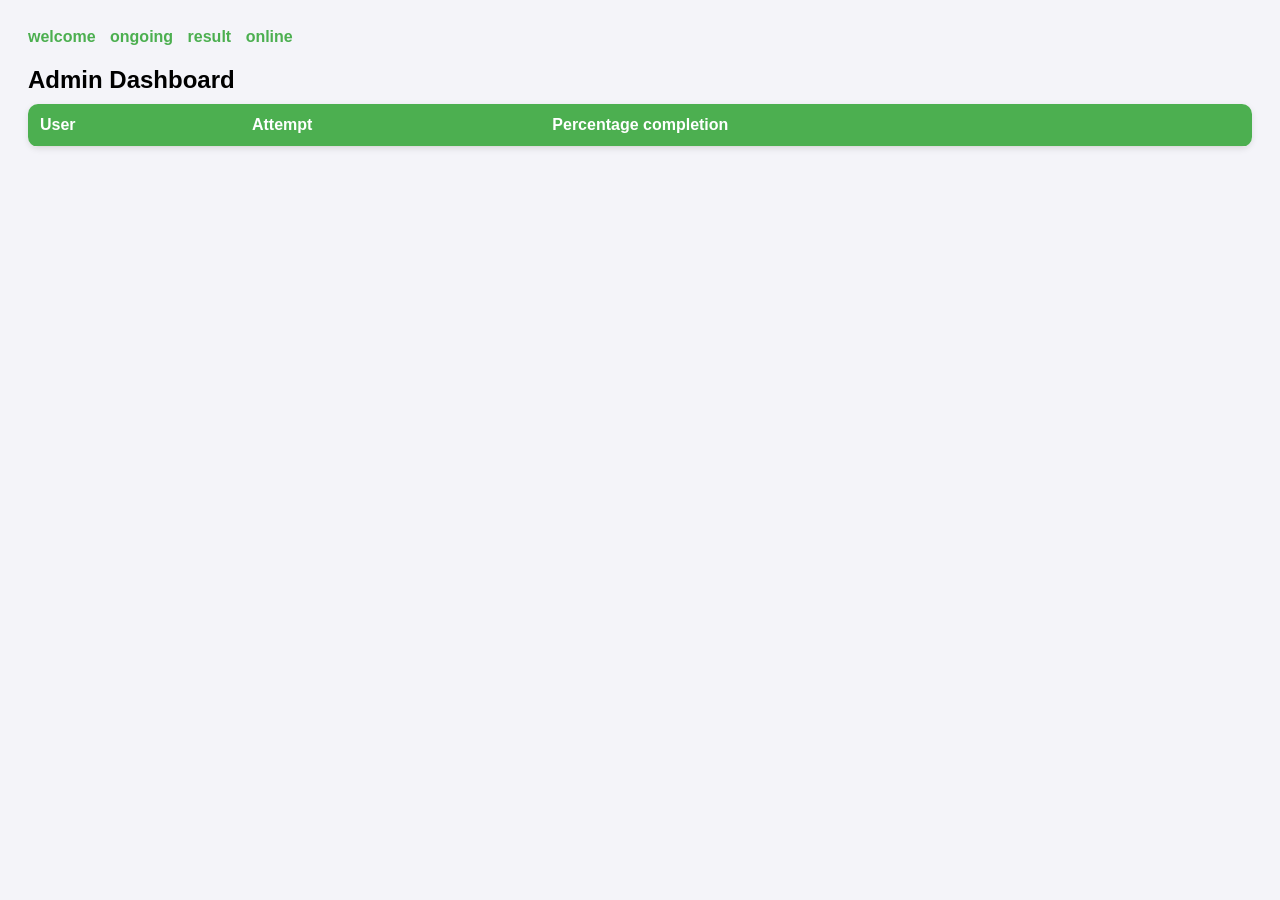
<file: admin-dashboard.html>
<!DOCTYPE html>
<html>
<head>
  <title>Admin Dashboard</title>
  <style>
    body {
      font-family: Arial, sans-serif;
      padding: 20px;
      background: #f4f4f9;
    }
    .admin-link a {
      margin-right: 10px;
      text-decoration: none;
      color: #4CAF50;
      font-weight: bold;
    }
    h2 {
      margin-bottom: 10px;
    }
    table {
      width: 100%;
      border-collapse: collapse;
      background: white;
      border-radius: 10px;
      overflow: hidden;
      box-shadow: 0 2px 6px rgba(0,0,0,0.1);
    }
    th, td {
      padding: 12px;
      text-align: left;
      border-bottom: 1px solid #ddd;
    }
    th {
      background: #4CAF50;
      color: white;
    }
    tr:hover {
      background-color: #f1f1f1;
    }
  </style>
</head>
<body>
  <div class="admin-link">
    <a href="admin-welcome.html" >welcome</a>
    <a href="admin-dashboard.html" >ongoing</a>
    <a href="admin-result.html">result</a>
    <a href="online.html">online</a> <!-- ✅ New link added -->
  </div>
  <h2>Admin Dashboard</h2>
  <table>
    <thead>
      <tr>
        <th>User</th>
        <th>Attempt</th>
        <th>Percentage completion</th>
      </tr>
    </thead>
    <tbody id="resultsTable"></tbody>
  </table>

  <script>
    const scriptURL = "https://script.google.com/macros/s/AKfycbyoL5_Wuef_TKE882CTQfLcBeVpyEThOTA_yVQ9IpayeThqDj3DoA9Vy6wpP8CkWDZ5/exec"; // Replace this

    async function loadStats() {
      const response = await fetch(scriptURL, {
        method: "POST",
        headers: { 'Content-Type': 'application/x-www-form-urlencoded' },
        body: JSON.stringify({ action: "getUserStats" })
      });

      const data = await response.json();
      const table = document.getElementById("resultsTable");
      table.innerHTML = "";

      if (data.status === "success") {
        data.stats.forEach(stat => {
          table.innerHTML += `
            <tr>
              <td>${stat.user}</td>
              <td>${stat.attempt}</td>
              <td>${((stat.attempt)/(stat.all)) * 100}%</td>
            </tr>
          `;
        });
      } else {
        table.innerHTML = `<tr><td colspan="4">Error: ${data.message}</td></tr>`;
      }
    }


    // window.onload = () => {
    //   loadStats();
    //   setInterval(loadStats, 15000); // Refresh every 15 seconds
    // }
    let intervalId = null;

    function startAutoRefresh() {
      if (!intervalId) {
        intervalId = setInterval(loadStats, 15000);
      }
    }

    function stopAutoRefresh() {
      clearInterval(intervalId);
      intervalId = null;
    }

    document.addEventListener("visibilitychange", () => {
      if (document.visibilityState === "visible") {
        loadStats(); // Refresh immediately when tab is back
        startAutoRefresh();
      } else {
        stopAutoRefresh(); // Pause interval when tab is hidden
      }
    });

    window.onload = () => {
      loadStats();     // Initial load
      startAutoRefresh(); // Start interval
    };

  </script>
</body>
</html>
</file>
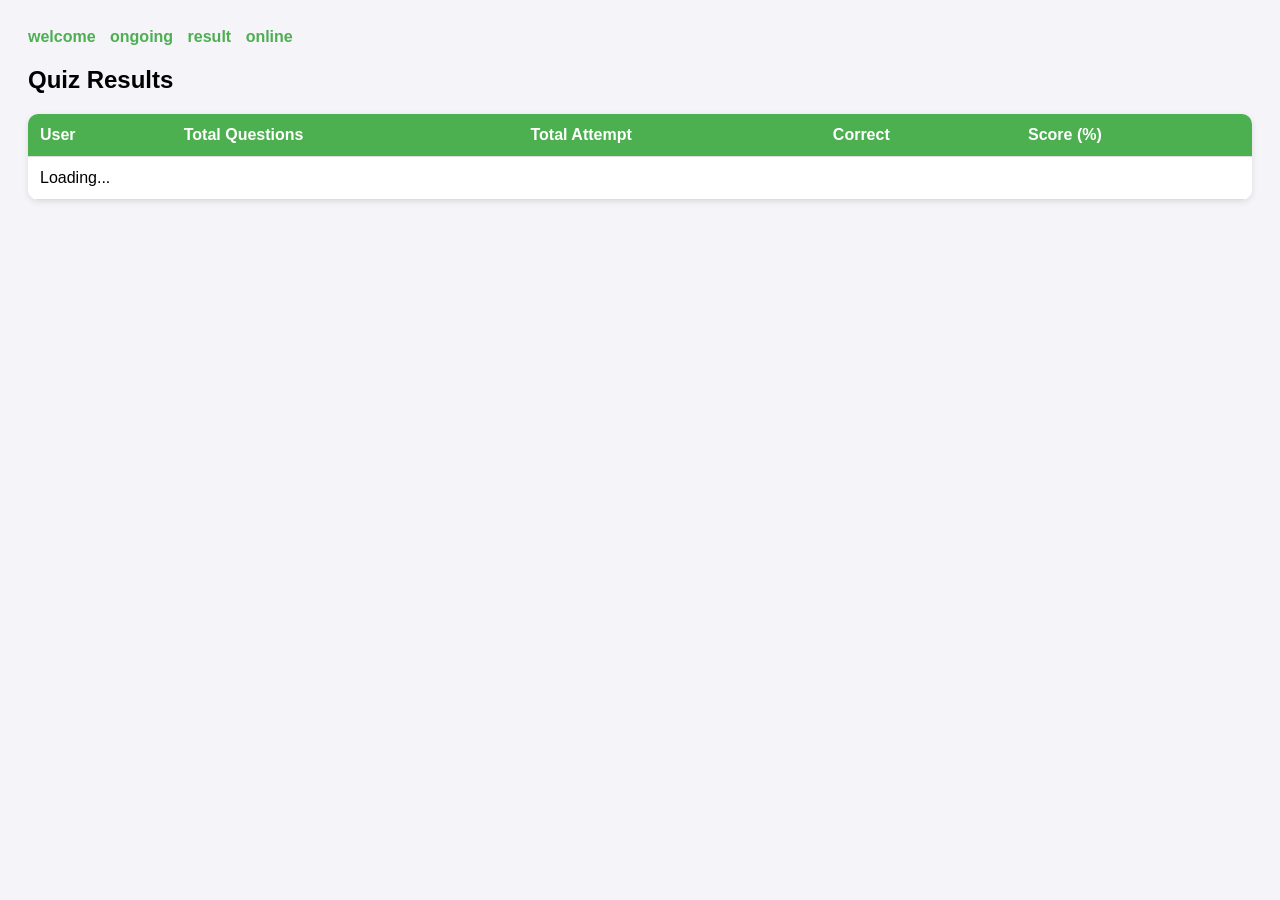
<file: admin-result.html>
<!DOCTYPE html>
<html>
<head>
  <title>Admin Results</title>
  <style>
    body {
      font-family: Arial, sans-serif;
      padding: 20px;
      background: #f4f4f9;
    }
    .admin-link a {
      margin-right: 10px;
      text-decoration: none;
      color: #4CAF50;
      font-weight: bold;
    }
    h2 {
      margin-top: 20px;
    }
    table {
      width: 100%;
      border-collapse: collapse;
      background: white;
      border-radius: 10px;
      overflow: hidden;
      box-shadow: 0 2px 6px rgba(0,0,0,0.1);
    }
    th, td {
      padding: 12px;
      text-align: left;
      border-bottom: 1px solid #ddd;
    }
    th {
      background: #4CAF50;
      color: white;
    }
    tr:hover {
      background-color: #f1f1f1;
    }
  </style>
</head>
<body>
  <div class="admin-link">
    <a href="admin-welcome.html">welcome</a>
    <a href="admin-dashboard.html">ongoing</a>
    <a href="admin-result.html">result</a>
    <a href="online.html">online</a> <!-- ✅ New link added -->
  </div>
  <h2>Quiz Results</h2>
  <table>
    <thead>
      <tr>
        <th>User</th>
        <th>Total Questions</th>
        <th>Total Attempt</th>
        <th>Correct</th>
        <th>Score (%)</th>
      </tr>
    </thead>
    <tbody id="resultsTable">
      <tr><td colspan="5">Loading...</td></tr>
    </tbody>
  </table>

  <script>
    const scriptURL = "https://script.google.com/macros/s/AKfycbyoL5_Wuef_TKE882CTQfLcBeVpyEThOTA_yVQ9IpayeThqDj3DoA9Vy6wpP8CkWDZ5/exec";

    async function loadResults() {
      const response = await fetch(scriptURL, {
        method: "POST",
        headers: { 'Content-Type': 'application/x-www-form-urlencoded' },
        body: JSON.stringify({ action: "getUserStats" })
      });

      const data = await response.json();
      const table = document.getElementById("resultsTable");
      table.innerHTML = "";

      if (data.status === "success") {
        data.stats.forEach(stat => {
          table.innerHTML += `
            <tr>
              <td>${stat.user}</td>
              <td>${stat.all}</td>
              <td>${stat.attempt}</td>
              <td>${stat.correct}</td>
              <td>${stat.score}%</td>
            </tr>
          `;
        });
      } else {
        table.innerHTML = `<tr><td colspan="5">Error: ${data.message}</td></tr>`;
      }
    }

    // window.onload = loadResults;
    let intervalId = null;

    function startAutoRefresh() {
      if (!intervalId) {
        intervalId = setInterval(loadStats, 15000);
      }
    }

    function stopAutoRefresh() {
      clearInterval(intervalId);
      intervalId = null;
    }

    document.addEventListener("visibilitychange", () => {
      if (document.visibilityState === "visible") {
        loadStats(); // Refresh immediately when tab is back
        startAutoRefresh();
      } else {
        stopAutoRefresh(); // Pause interval when tab is hidden
      }
    });

    window.onload = () => {
      loadResults();     // Initial load
      startAutoRefresh(); // Start interval
    };
  </script>
</body>
</html>
</file>
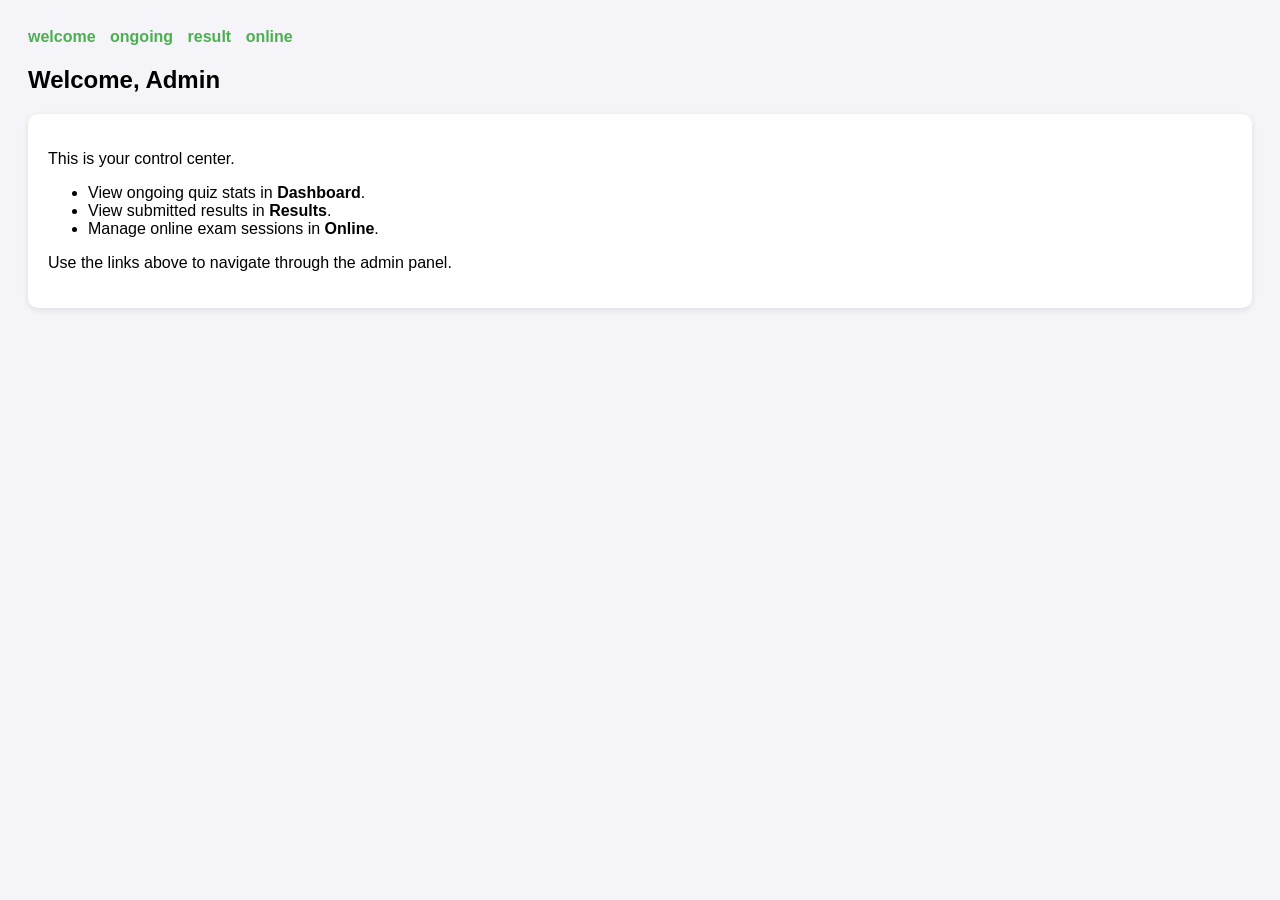
<file: admin-welcome.html>
<!DOCTYPE html>
<html>
<head>
  <title>Admin Welcome</title>
  <style>
    body {
      font-family: Arial, sans-serif;
      padding: 20px;
      background: #f4f4f9;
    }
    .admin-link a {
      margin-right: 10px;
      text-decoration: none;
      color: #4CAF50;
      font-weight: bold;
    }
    h2 {
      margin-top: 20px;
    }
    .info-box {
      background: white;
      padding: 20px;
      border-radius: 10px;
      box-shadow: 0 2px 6px rgba(0,0,0,0.1);
    }
  </style>
</head>
<body>
  <div class="admin-link">
    <a href="admin-welcome.html">welcome</a>
    <a href="admin-dashboard.html">ongoing</a>
    <a href="admin-result.html">result</a>
    <a href="online.html">online</a> <!-- ✅ New link added -->
  </div>

  <h2>Welcome, Admin</h2>
  <div class="info-box">
    <p>This is your control center.</p>
    <ul>
      <li>View ongoing quiz stats in <strong>Dashboard</strong>.</li>
      <li>View submitted results in <strong>Results</strong>.</li>
      <li>Manage online exam sessions in <strong>Online</strong>.</li>
    </ul>
    <p>Use the links above to navigate through the admin panel.</p>
  </div>
</body>
</html>
</file>
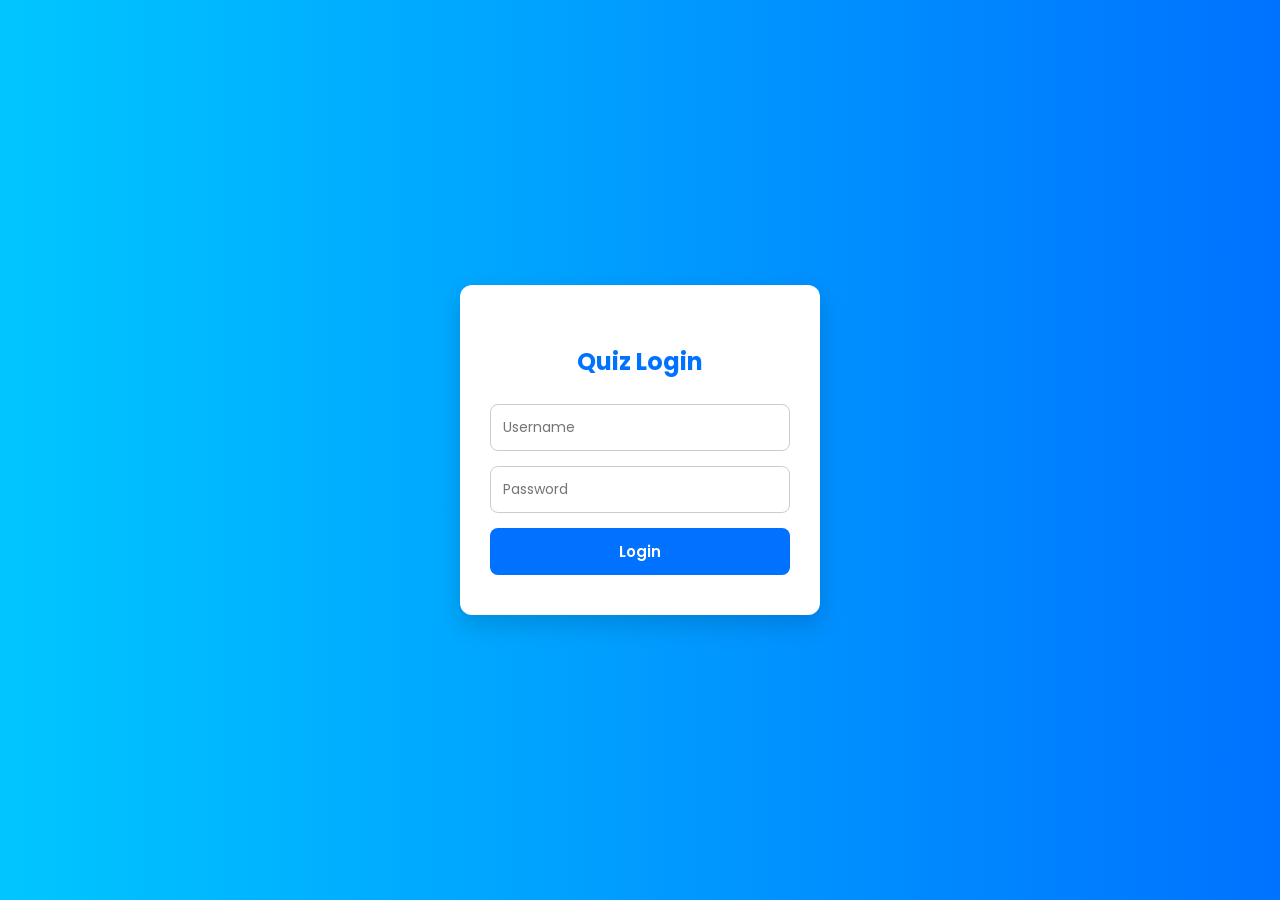
<file: cbt.html>
<!DOCTYPE html>
<html lang="en">
<head>
  <meta charset="UTF-8" />
  <meta name="viewport" content="width=device-width, initial-scale=1.0"/>
  <title>Quiz Login</title>
  <link href="https://fonts.googleapis.com/css2?family=Poppins:wght@400;600&display=swap" rel="stylesheet">
  <style>
    * {
      box-sizing: border-box;
      font-family: 'Poppins', sans-serif;
    }

    body {
      margin: 0;
      padding: 0;
      background: linear-gradient(to right, #00c6ff, #0072ff);
      height: 100vh;
      display: flex;
      align-items: center;
      justify-content: center;
    }

    .login-box {
      background: white;
      padding: 40px 30px;
      border-radius: 12px;
      box-shadow: 0 10px 25px rgba(0,0,0,0.15);
      width: 100%;
      max-width: 360px;
      animation: slideUp 0.6s ease;
    }

    .login-box h2 {
      text-align: center;
      margin-bottom: 25px;
      color: #0072ff;
    }

    input[type="text"],
    input[type="password"] {
      width: 100%;
      padding: 12px;
      margin-bottom: 15px;
      border: 1px solid #ccc;
      border-radius: 8px;
      font-size: 14px;
      transition: border-color 0.3s;
    }

    input:focus {
      border-color: #0072ff;
      outline: none;
    }

    button {
      width: 100%;
      padding: 12px;
      background-color: #0072ff;
      color: white;
      font-weight: 600;
      border: none;
      border-radius: 8px;
      font-size: 15px;
      cursor: pointer;
      transition: background-color 0.3s ease;
    }

    button:hover {
      background-color: #0057cc;
    }

    @keyframes slideUp {
      from {
        opacity: 0;
        transform: translateY(20px);
      }
      to {
        opacity: 1;
        transform: translateY(0);
      }
    }
  </style>
</head>
<body>

  <div class="login-box">
    <h2>Quiz Login</h2>
    <form id="loginForm">
      <input type="text" id="username" placeholder="Username" required>
      <input type="password" id="password" placeholder="Password" required>
      <button type="submit">Login</button>
    </form>
  </div>

  <script>
    const scriptURL = "https://script.google.com/macros/s/AKfycbyoL5_Wuef_TKE882CTQfLcBeVpyEThOTA_yVQ9IpayeThqDj3DoA9Vy6wpP8CkWDZ5/exec";

    document.getElementById("loginForm").addEventListener("submit", async function(e) {
      e.preventDefault();
      const username = document.getElementById("username").value;
      const password = document.getElementById("password").value;

      const response = await fetch(scriptURL, {
        method: 'POST',
        body: JSON.stringify({ action: "login", username, password }),
        headers: {
          'Content-Type': 'application/x-www-form-urlencoded'
        }
      });

      const result = await response.json();
      if (result.status === "success") {
        window.location.href = "quiz-dashboard.html";
        // window.open("quiz-dashboard.html", "_blank");
      } else {
        alert("Invalid credentials.");
      }
    });
  </script>

</body>
</html>
</file>
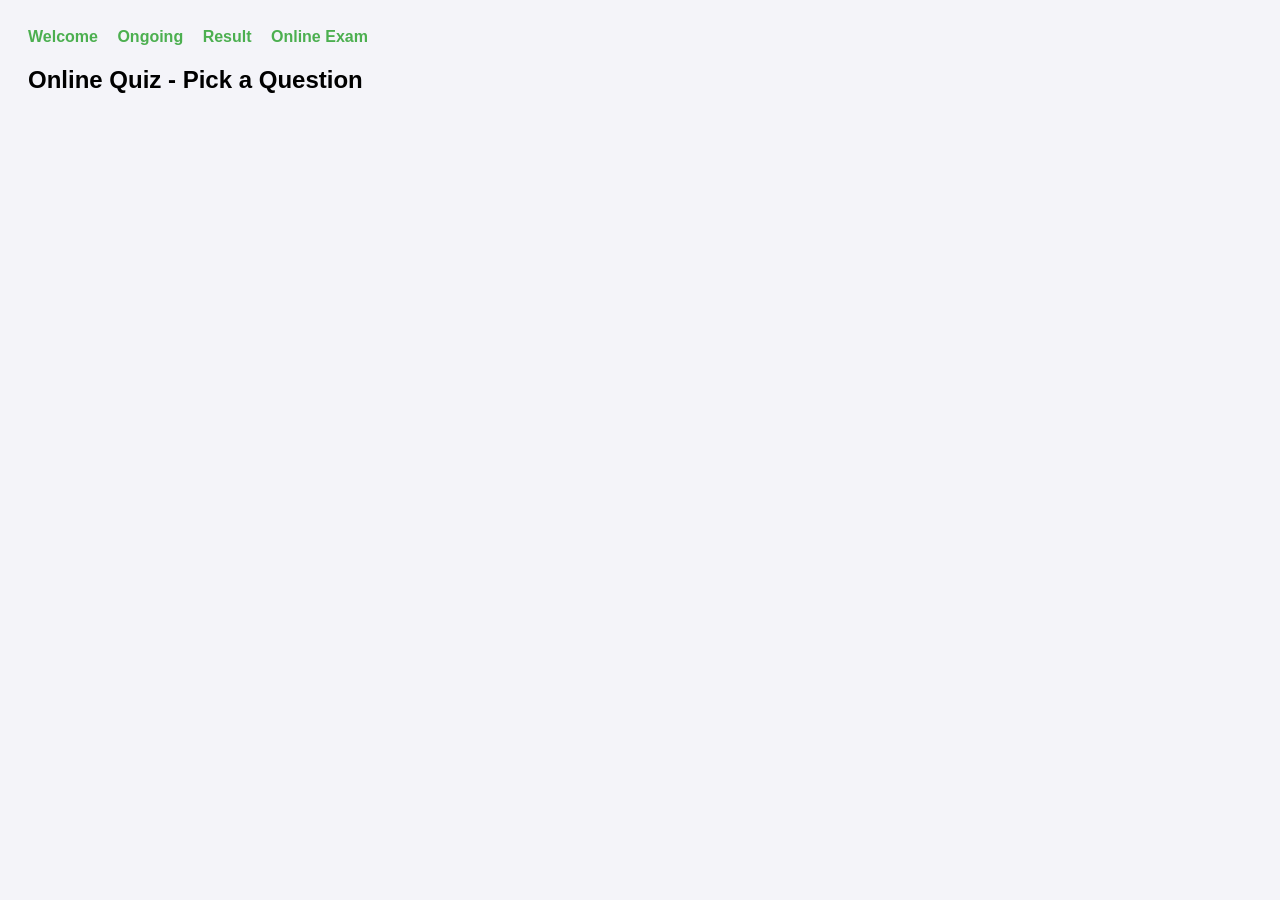
<file: online.html>
<!DOCTYPE html>
<html lang="en">
<head>
<meta charset="UTF-8" />
<meta name="viewport" content="width=device-width, initial-scale=1" />
<title>Online Quiz</title>
<style>
  body {
    font-family: Arial, sans-serif;
    padding: 20px;
    background: #f4f4f9;
  }
  .nav-bar {
    margin-bottom: 20px;
  }
  .nav-bar a {
    margin-right: 15px;
    text-decoration: none;
    color: #4CAF50;
    font-weight: bold;
  }

  /* Grid of circles */
  #questionGrid {
    display: grid;
    grid-template-columns: repeat(auto-fit,minmax(50px,1fr));
    gap: 15px;
    max-width: 600px;
    margin-bottom: 30px;
  }
  .circle {
    width: 50px;
    height: 50px;
    border-radius: 50%;
    background: #ddd;
    display: flex;
    justify-content: center;
    align-items: center;
    cursor: pointer;
    user-select: none;
    font-weight: bold;
    font-size: 16px;
    transition: background-color 0.3s ease;
  }
  .circle.picked {
    background: #e74c3c; /* red */
    color: white;
    cursor: not-allowed;
  }
  .circle:hover:not(.picked) {
    background: #4caf50;
    color: white;
  }

  /* Question container */
  #questionContainer {
    background: white;
    padding: 20px;
    border-radius: 10px;
    box-shadow: 0 2px 6px rgba(0,0,0,0.1);
    max-width: 600px;
  }
  #questionText {
    font-weight: bold;
    margin-bottom: 15px;
  }
  .options label {
    display: block;
    margin-bottom: 10px;
    cursor: pointer;
  }
  input[type="radio"] {
    margin-right: 8px;
  }

  /* Correct/incorrect highlight */
  .correct {
    color: green;
    font-weight: bold;
  }
  .incorrect {
    color: red;
    font-weight: bold;
  }

  /* Buttons */
  .btn {
    margin-top: 20px;
    padding: 10px 15px;
    border: none;
    border-radius: 5px;
    font-weight: bold;
    cursor: pointer;
  }
  #confirmBtn {
    background-color: #4caf50;
    color: white;
  }
  #confirmBtn:disabled {
    background-color: #a5d6a7;
    cursor: not-allowed;
  }
  #backBtn {
    background-color: #ccc;
    color: #333;
    margin-left: 10px;
  }
</style>
</head>
<body>

  <div class="nav-bar">
    <a href="admin-welcome.html">Welcome</a>
    <a href="admin-dashboard.html">Ongoing</a>
    <a href="admin-result.html">Result</a>
    <a href="online.html">Online Exam</a>
  </div>

  <h2>Online Quiz - Pick a Question</h2>

  <!-- Grid of circles -->
  <div id="questionGrid"></div>

  <!-- Question and options -->
  <div id="questionContainer" style="display:none;">
    <div id="questionText"></div>
    <form id="optionsForm">
      <div class="options"></div>
    </form>
    <button id="confirmBtn" class="btn" disabled>Confirm Answer</button>
    <button id="backBtn" class="btn">Back to Questions</button>
  </div>

<script>
  const scriptURL = "https://script.google.com/macros/s/AKfycbyoL5_Wuef_TKE882CTQfLcBeVpyEThOTA_yVQ9IpayeThqDj3DoA9Vy6wpP8CkWDZ5/exec"; // your script URL here

  let questions = [];
  let currentQuestion = null;
  let selectedAnswer = null;

  // Load all questions from backend
  async function loadQuestions() {
    try {
      const response = await fetch(scriptURL, {
        method: 'POST',
        headers: { 'Content-Type': 'application/x-www-form-urlencoded' },
        body: JSON.stringify({ action: 'getOnlineQuestions'})
      });
      const data = await response.json();
      if(data.status === 'success') {
        questions = data.questions;
        renderQuestionGrid();
      } else {
        alert("Failed to load questions: " + data.message);
      }
    } catch (error) {
      alert("Error fetching questions: " + error.message);
    }
  }

  // Render grid of circles with question numbers
  function renderQuestionGrid() {
    const grid = document.getElementById('questionGrid');
    grid.innerHTML = '';
    questions.forEach((q, idx) => {
      const circle = document.createElement('div');
      circle.className = 'circle';
      circle.textContent = idx + 1;

      // Mark circle red if question is picked (picked_ans not empty)
      if (q.Picked_Ans && q.Picked_Ans.trim() !== '') {
        circle.classList.add('picked');
      }

      // Click only if not picked
      circle.onclick = () => {
        if (!circle.classList.contains('picked')) {
          openQuestion(idx);
        }
      };

      grid.appendChild(circle);
    });

    document.getElementById('questionContainer').style.display = 'none';
    grid.style.display = 'grid';
  }

  // Open question view
  function openQuestion(index) {
    currentQuestion = questions[index];
    selectedAnswer = null;

    document.getElementById('questionGrid').style.display = 'none';

    const container = document.getElementById('questionContainer');
    const questionText = document.getElementById('questionText');
    const optionsDiv = container.querySelector('.options');
    const confirmBtn = document.getElementById('confirmBtn');

    questionText.textContent = `Q${index + 1}: ${currentQuestion["Question Text"]}`;

    optionsDiv.innerHTML = '';
    ['A', 'B', 'C', 'D'].forEach(letter => {
      const optionText = currentQuestion[`Option ${letter}`];
      const id = `option_${letter}`;

      // Create radio option
      const label = document.createElement('label');
      label.htmlFor = id;
      label.textContent = `${letter}. ${optionText}`;

      const input = document.createElement('input');
      input.type = 'radio';
      input.name = 'answer';
      input.value = letter;
      input.id = id;

      input.onchange = () => {
        selectedAnswer = input.value;
        confirmBtn.disabled = false;
      };

      label.prepend(input);
      optionsDiv.appendChild(label);
    });

    // Reset button states
    confirmBtn.disabled = true;
    confirmBtn.style.display = 'inline-block';
    document.getElementById('backBtn').style.display = 'inline-block';

    // Remove any previous coloring
    optionsDiv.querySelectorAll('label').forEach(l => {
      l.classList.remove('correct', 'incorrect');
    });

    container.style.display = 'block';
  }

  // On confirm button click
  document.getElementById('confirmBtn').addEventListener('click', async () => {
    if (!selectedAnswer) return;

    const confirmBtn = document.getElementById('confirmBtn');
    confirmBtn.disabled = true;

    // Highlight correct and incorrect answers
    const optionsDiv = document.querySelector('.options');
    const correctAnswer = currentQuestion["Correct Answer"];
    optionsDiv.querySelectorAll('label').forEach(label => {
      const input = label.querySelector('input');
      if (input.value === correctAnswer) {
        label.classList.add('correct');
      }
      if (input.value === selectedAnswer && selectedAnswer !== correctAnswer) {
        label.classList.add('incorrect');
      }
      input.disabled = true;
    });

    // Save picked answer to backend
    try {
      const updateResponse = await fetch(scriptURL, {
        method: 'POST',
        headers: { 'Content-Type': 'application/x-www-form-urlencoded' },
        body: JSON.stringify({
          action: 'updatePickedAns',
          questionId: currentQuestion['Question ID'],
          pickedAns: selectedAnswer,
          sheetName: 'Online'
        })
      });
      const updateData = await updateResponse.json();

      if (updateData.status === 'success') {
        // Update local data & grid highlight
        currentQuestion.Picked_Ans = selectedAnswer;
        document
          .querySelectorAll('.circle')[currentQuestion['Question ID'] - 1]
          .classList.add('picked');
      } else {
        alert('Failed to update picked answer: ' + updateData.message);
      }
    } catch (error) {
      alert('Error updating picked answer: ' + error.message);
    }
  });

  // Back to grid button
  document.getElementById('backBtn').addEventListener('click', () => {
    document.getElementById('questionContainer').style.display = 'none';
    renderQuestionGrid();
  });

  // Load questions on page load
  window.onload = loadQuestions;
</script>
</body>
</html>
</file>
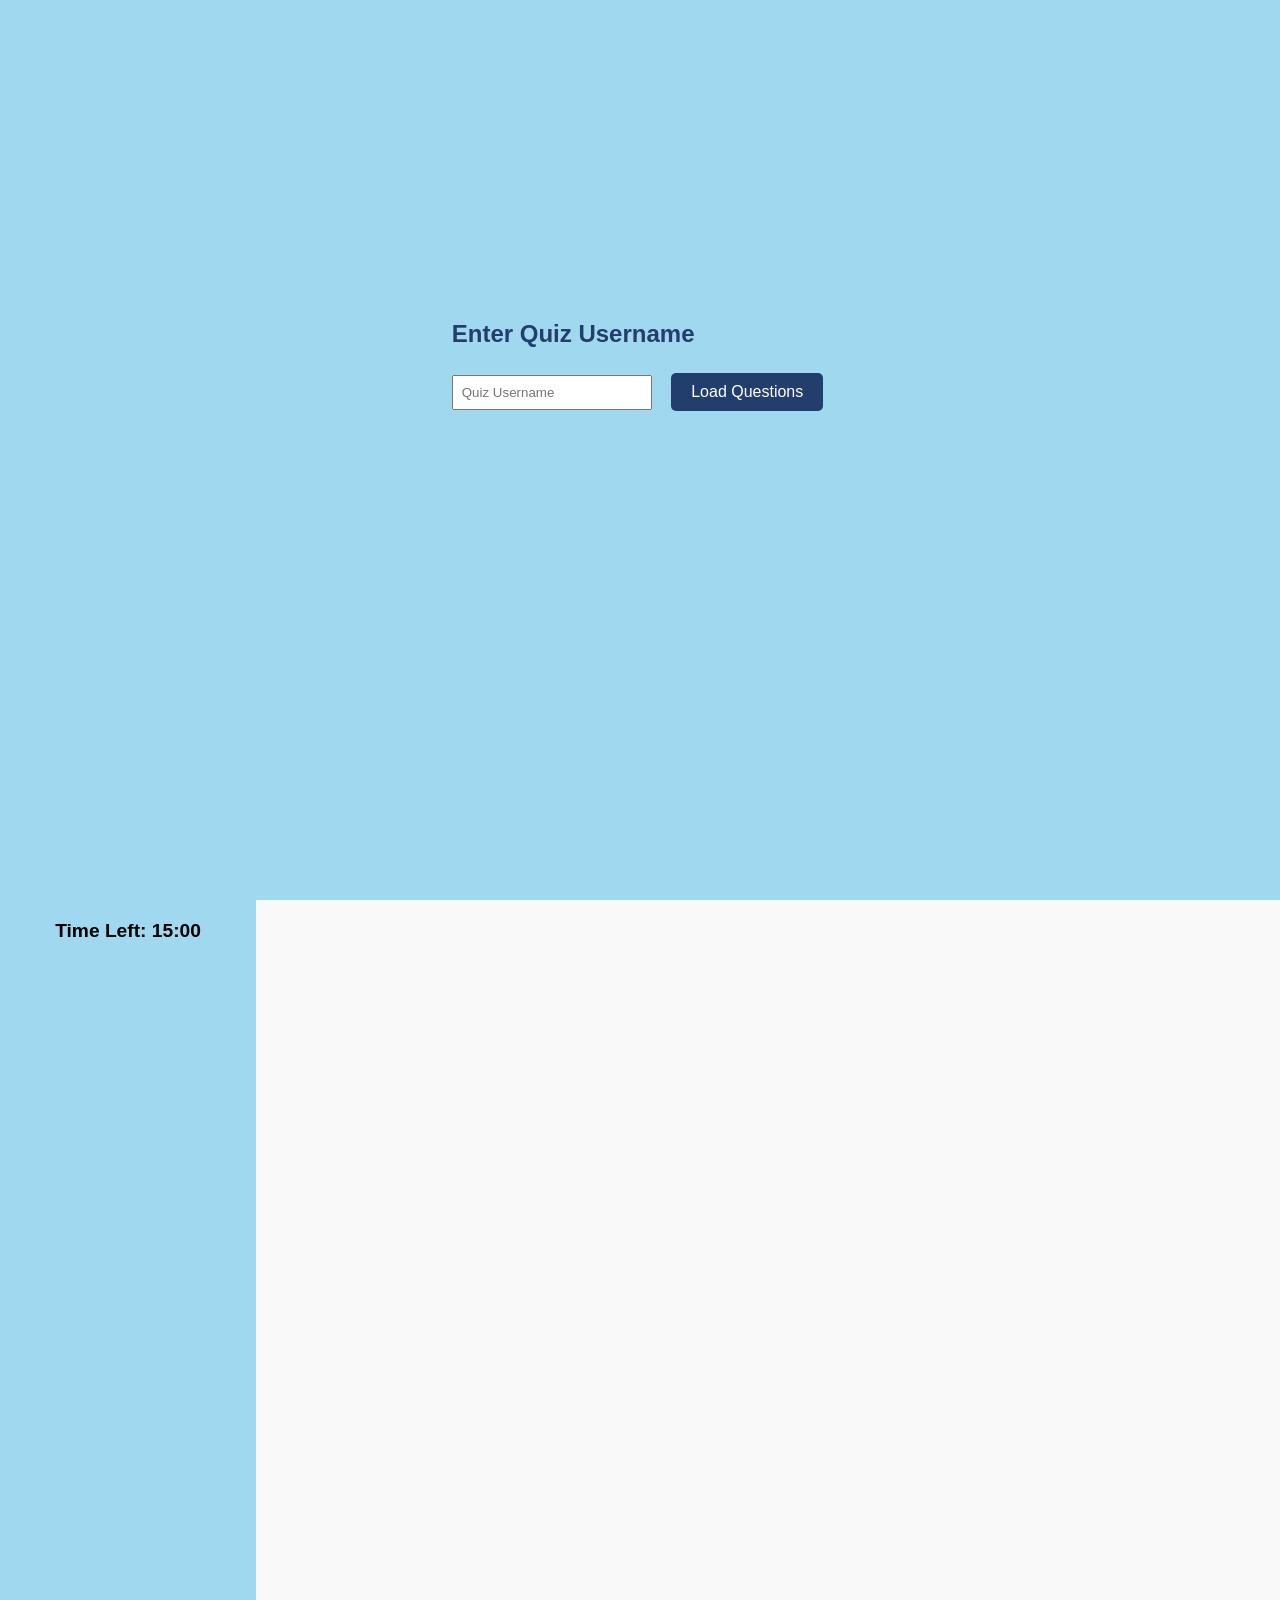
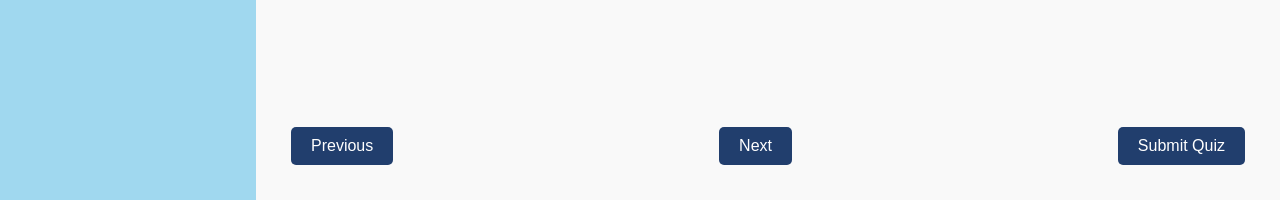
<file: quiz-dashboard.html>
<!DOCTYPE html>
<html>
<head>
  <title>Quiz</title>
  <style>
    * {
      box-sizing: border-box;
    }
    body {
      font-family: Arial, sans-serif;
      background-color: #f4f4f9;
      margin: 0;
      padding: 0;
      height: 100vh;
    }
    h2 {
      color: #333;
    }
    input[type="text"] {
      padding: 8px;
      width: 200px;
      margin-right: 10px;
    }
    .question-box {
      padding: 20px;
      background: white;
      border-radius: 10px;
      box-shadow: 0 2px 5px rgba(0,0,0,0.1);
    }
    .options label {
      display: block;
      margin-bottom: 10px;
      padding: 10px;
      background-color: white;
      border: 1px solid #ccc;
      border-radius: 5px;
      cursor: pointer;
    }
    button {
      margin: 5px;
      padding: 10px 20px;
      font-size: 16px;
      border: none;
      border-radius: 5px;
      cursor: pointer;
      background: #213E6D;
      color: white;
      transition: 0.3s;
    }
    button:hover:not(:disabled) {
      box-shadow: 0 0 10px 2px white;
      outline: 2px solid white;
      outline-offset: 2px;
    }
    button:disabled {
      background: #ccc;
      cursor: not-allowed;
    }
    #encap {
      background-color: #A0D8EF;
      height: 100vh;
      display: flex;
      justify-content: center;
      align-items: center;
      flex-direction: column;
    }
    #encap h2 {
      color: #213E6D;
    }
    .layer1 {
      height: 300px;
    }
    #quizForm {
      display: none;
      height: 100vh;
      display: flex;
    }
    .sidebar {
      width: 20%;
      background-color: #A0D8EF;
      display: flex;
      flex-direction: column;
      padding: 20px;
      box-sizing: border-box;
      overflow-y: auto;
    }
    .timer {
      font-size: 1.2em;
      font-weight: bold;
      margin-bottom: 10px;
      text-align: center;
    }
    .username-display {
      font-size: 1em;
      text-align: center;
      margin-bottom: 20px;
    }
    .question-grid {
      display: grid;
      grid-template-columns: repeat(auto-fit, minmax(30px, 1fr));
      gap: 6px;
      justify-items: center;
    }
    .question-grid .grid-btn {
      width: 30px;
      height: 30px;
      border-radius: 50%;
      background-color: white;
      cursor: pointer;
      font-size: 0.9em;
      display: flex;
      align-items: center;
      justify-content: center;
      user-select: none;
    }
    .grid-btn.active {
      background-color: #213E6D;
      color: white;
    }
    .grid-btn.answered {
      background-color: green;
      color: white;
    }
    .main-content {
      width: 80%;
      padding: 30px;
      box-sizing: border-box;
      background-color: #f9f9f9;
      display: flex;
      flex-direction: column;
      justify-content: space-between;
    }
    #navigationButtons {
      display: flex;
      justify-content: space-between;
/*       margin-top: 20px; */
    }
  </style>
</head>
<body>
  <div id="encap">
    <div class="layer1">
      <h2>Enter Quiz Username</h2>
      <form id="userForm">
        <input type="text" id="quizUser" placeholder="Quiz Username" required>
        <button type="submit" id="loadBtn">
          Load Questions
        </button>
      </form>
    </div>
  </div>

  <form id="quizForm">
    <div class="sidebar">
      <div class="timer" id="quizTimer">Time Left: 15:00</div>
      <div class="username-display" id="userDisplay"></div>
      <div class="question-grid" id="questionGrid"></div>
    </div>
    <div class="main-content">
      <div id="questionContainer"></div>
      <div id="navigationButtons">
        <button type="button" id="prevBtn">Previous</button>
        <button type="button" id="nextBtn">Next</button>
        <button type="submit" id="quizSubmitBtn">Submit Quiz</button>
      </div>
    </div>
  </form>

  <script>
    const scriptURL = "https://script.google.com/macros/s/AKfycbyoL5_Wuef_TKE882CTQfLcBeVpyEThOTA_yVQ9IpayeThqDj3DoA9Vy6wpP8CkWDZ5/exec";
    const form = document.getElementById('userForm');
    const loadBtn = document.getElementById('loadBtn');
    const encap = document.getElementById('encap');
    const quizForm = document.getElementById('quizForm');
    const questionContainer = document.getElementById('questionContainer');
    const prevBtn = document.getElementById('prevBtn');
    const nextBtn = document.getElementById('nextBtn');
    const quizSubmitBtn = document.getElementById('quizSubmitBtn');
    const userDisplay = document.getElementById('userDisplay');
    const questionGrid = document.getElementById('questionGrid');
    const timerDisplay = document.getElementById('quizTimer');

    let loadedQuestions = [];
    let currentQuestion = 0;

    form.addEventListener('submit', async (e) => {
      e.preventDefault();
      const quizUser = document.getElementById("quizUser").value.trim();
      if (!quizUser) return alert("Username is required.");
      localStorage.setItem("quizUser", quizUser);

      loadBtn.disabled = true;
      loadBtn.textContent = 'Loading...';

      try {
        const response = await fetch(scriptURL, {
          method: 'POST',
          headers: { 'Content-Type': 'application/x-www-form-urlencoded' },
          body: JSON.stringify({ action: "getQuestions", username: quizUser })
        });
        const result = await response.json();
        questionContainer.innerHTML = "";
        if (result.status === "success") {
          if (result.substatus === "submitted") return window.location.href = "user-score.html";

          loadedQuestions = result.questions;
          populateGrid(loadedQuestions.length);
          userDisplay.textContent = `User: ${quizUser}`;
          loadedQuestions.forEach((q, i) => {
            const div = document.createElement("div");
            div.classList.add("question-box");
            div.id = `question-${i}`;
            div.style.display = i === 0 ? "block" : "none";
            div.innerHTML = `
              <p><strong>Q${i + 1}: ${q.text}</strong></p>
              <div class="options">
                ${['A', 'B', 'C', 'D'].map(letter => `
                  <label>
                    <input type="radio" name="q${i}" value="${letter}" ${q.picked === letter ? 'checked' : ''}
                      onchange="handleAnswerChange('${q.id}', '${letter}', ${i})"> ${letter}. ${q.options[letter]}
                  </label>
                `).join('')}
              </div>`;
            questionContainer.appendChild(div);
            if (q.picked) markQuestionAnswered(i);
          });
          encap.style.display = 'none';
          quizForm.style.display = 'flex';
          showCurrentQuestion();
          startTimer(0.5 * 60);
        } else {
          alert("Failed to load questions.");
        }
      } catch (err) {
        console.error(err);
        alert("An error occurred.");
      } finally {
        loadBtn.disabled = false;
        loadBtn.textContent = 'Load Questions';
      }
    });

    function handleAnswerChange(id, picked, i) {
      markQuestionAnswered(i);
      fetch(scriptURL, {
        method: 'POST',
        headers: { 'Content-Type': 'application/x-www-form-urlencoded' },
        body: JSON.stringify({
          action: "submitSingleAnswer",
          username: localStorage.getItem("quizUser"),
          answers: [{ id, picked }]
        })
      });
    }

    function populateGrid(total) {
      questionGrid.innerHTML = '';
      for (let i = 0; i < total; i++) {
        const div = document.createElement('div');
        div.className = 'grid-btn';
        div.textContent = i + 1;
        div.setAttribute('role', 'button');
        div.setAttribute('tabindex', '0');
        div.addEventListener('click', () => {
          currentQuestion = i;
          showCurrentQuestion();
        });
        questionGrid.appendChild(div);
      }
    }

    function markQuestionAnswered(i) {
      const btn = document.getElementById(`grid-q${i}`) || questionGrid.children[i];
      if (btn) btn.classList.add('answered');
    }

    function showCurrentQuestion() {
      loadedQuestions.forEach((_, i) => {
        document.getElementById(`question-${i}`).style.display = i === currentQuestion ? 'block' : 'none';
        const btn = questionGrid.children[i];
        if (btn) btn.classList.toggle('active', i === currentQuestion);
      });
      prevBtn.disabled = currentQuestion === 0;
      nextBtn.disabled = currentQuestion === loadedQuestions.length - 1;
      quizSubmitBtn.disabled = loadedQuestions.length === 0;
    }

    prevBtn.addEventListener('click', () => {
      if (currentQuestion > 0) {
        currentQuestion--;
        showCurrentQuestion();
      }
    });

    nextBtn.addEventListener('click', () => {
      if (currentQuestion < loadedQuestions.length - 1) {
        currentQuestion++;
        showCurrentQuestion();
      }
    });

    function startTimer(duration) {
      let timer = duration;
      const interval = setInterval(() => {
        const min = Math.floor(timer / 60);
        const sec = timer % 60;
        timerDisplay.textContent = `Time Left: ${min}:${sec < 10 ? '0' + sec : sec}`;
        if (--timer < 0) {
          clearInterval(interval);
          alert("⏰ Time is up! Your quiz will now be submitted.");
          // Submit without confirmation
          submitQuiz(true);
        }
      }, 1000);
    }

  quizForm.addEventListener("submit", function(e) {
    e.preventDefault();
    submitQuiz(false); // Manual submit
  });

  async function submitQuiz(autoSubmit = false) {
    if (!autoSubmit) {
      const confirmSubmit = confirm("Are you sure you want to submit your quiz?");
      if (!confirmSubmit) return;
    }

    const quizUser = localStorage.getItem("quizUser");
    const pickedAnswers = [];

    loadedQuestions.forEach((q, i) => {
      const selected = document.querySelector(`input[name="q${i}"]:checked`);
      pickedAnswers.push({ id: q.id, picked: selected ? selected.value : "" });
    });

    const response = await fetch(scriptURL, {
      method: 'POST',
      headers: { 'Content-Type': 'application/x-www-form-urlencoded' },
      body: JSON.stringify({
        action: "submitAnswers",
        username: quizUser,
        answers: pickedAnswers
      })
    });

    const result = await response.json();
    if (result.status === "success") {
      window.location.href = "user-score.html";
    } else {
      alert("❌ There was an error saving your answers.");
    }
  }

  </script>
</body>
</html>
</file>
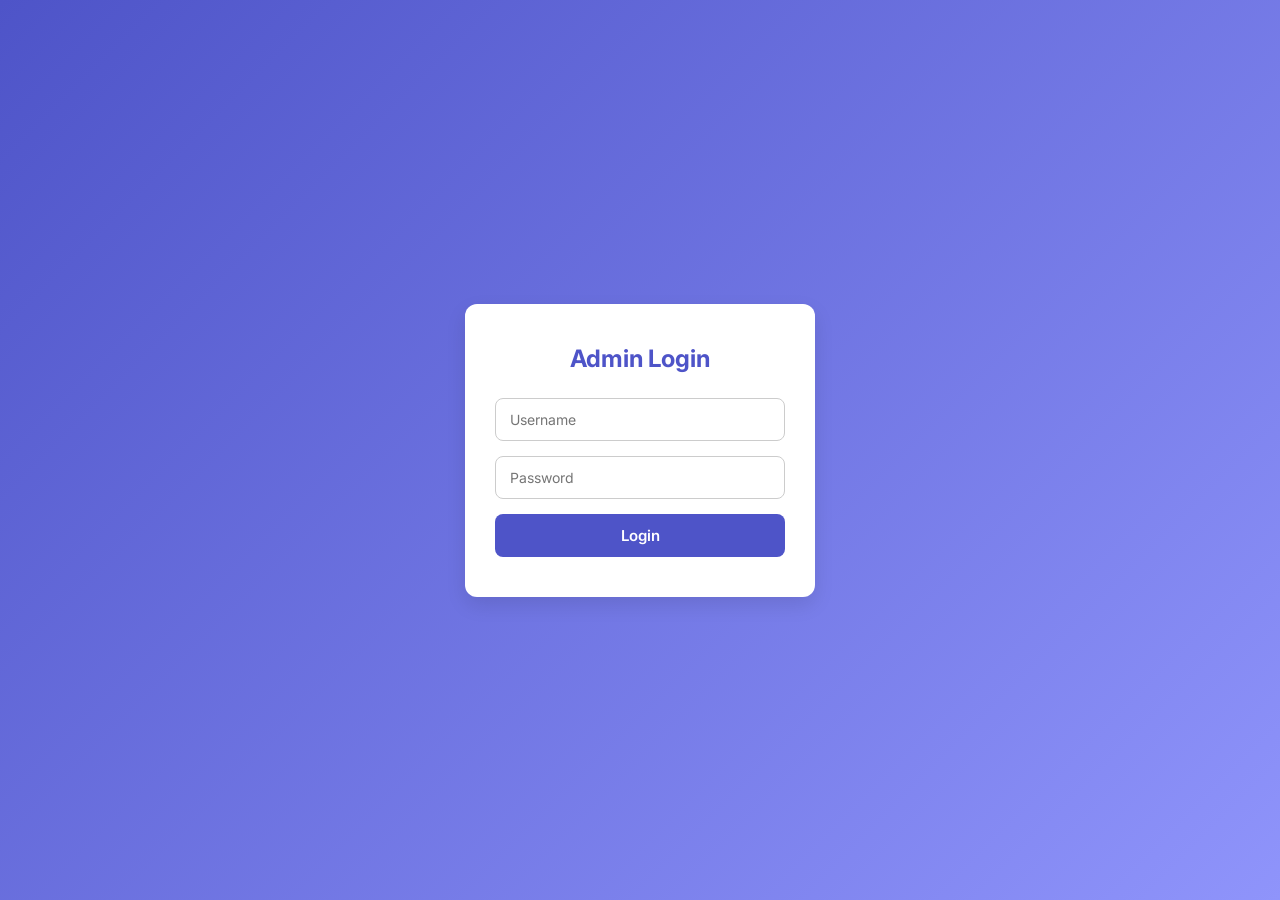
<file: quiz.html>
<!DOCTYPE html>
<html lang="en">
<head>
  <meta charset="UTF-8" />
  <meta name="viewport" content="width=device-width, initial-scale=1.0"/>
  <title>Admin Login</title>
  <link href="https://fonts.googleapis.com/css2?family=Inter:wght@400;600&display=swap" rel="stylesheet">
  <style>
    * {
      box-sizing: border-box;
      font-family: 'Inter', sans-serif;
    }
    body {
      margin: 0;
      padding: 0;
      background: linear-gradient(135deg, #4e54c8, #8f94fb);
      height: 100vh;
      display: flex;
      align-items: center;
      justify-content: center;
    }

    .login-container {
      background: white;
      padding: 40px 30px;
      border-radius: 12px;
      box-shadow: 0 8px 20px rgba(0, 0, 0, 0.1);
      width: 100%;
      max-width: 350px;
      animation: fadeIn 0.6s ease-out;
    }

    .login-container h2 {
      margin-top: 0;
      margin-bottom: 25px;
      text-align: center;
      color: #4e54c8;
    }

    input[type="text"],
    input[type="password"] {
      width: 100%;
      padding: 12px 14px;
      margin-bottom: 15px;
      border: 1px solid #ccc;
      border-radius: 8px;
      font-size: 14px;
      transition: 0.3s border;
    }

    input:focus {
      border-color: #4e54c8;
      outline: none;
    }

    button {
      width: 100%;
      padding: 12px;
      background-color: #4e54c8;
      color: white;
      font-weight: 600;
      font-size: 15px;
      border: none;
      border-radius: 8px;
      cursor: pointer;
      transition: background-color 0.3s ease;
    }

    button:hover {
      background-color: #3b40a4;
    }

    @keyframes fadeIn {
      from {
        opacity: 0;
        transform: translateY(20px);
      }
      to {
        opacity: 1;
        transform: translateY(0);
      }
    }
  </style>
</head>
<body>

  <div class="login-container">
    <h2>Admin Login</h2>
    <form id="loginForm">
      <input type="text" id="username" placeholder="Username" required>
      <input type="password" id="password" placeholder="Password" required>
      <button type="submit">Login</button>
    </form>
  </div>

  <script>
    const scriptURL = "https://script.google.com/macros/s/AKfycbyoL5_Wuef_TKE882CTQfLcBeVpyEThOTA_yVQ9IpayeThqDj3DoA9Vy6wpP8CkWDZ5/exec";

    document.getElementById("loginForm").addEventListener("submit", async function(e) {
      e.preventDefault();
      const username = document.getElementById("username").value;
      const password = document.getElementById("password").value;

      const response = await fetch(scriptURL, {
        method: 'POST',
        body: JSON.stringify({ action: "login", username, password }),
        headers: {
          'Content-Type': 'application/x-www-form-urlencoded'
        }
      });

      const result = await response.json();
      if (result.status === "success") {
        window.location.href = "admin-welcome.html";
      } else {
        alert("Invalid credentials.");
      }
    });
  </script>

</body>
</html>
</file>
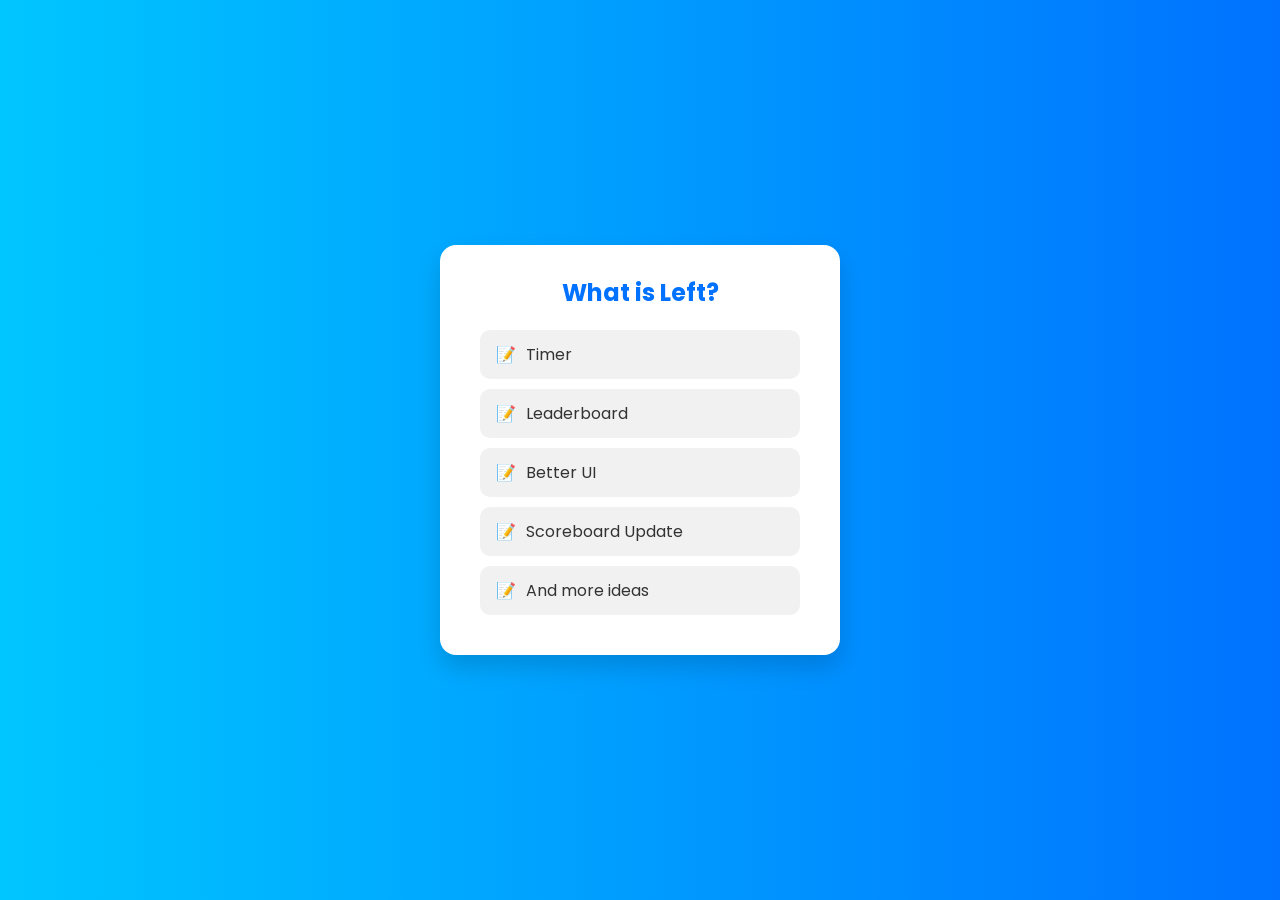
<file: remain.html>
<!DOCTYPE html>
<html lang="en">
<head>
  <meta charset="UTF-8">
  <meta name="viewport" content="width=device-width, initial-scale=1">
  <title>What is Left?</title>
  <link href="https://fonts.googleapis.com/css2?family=Poppins:wght@400;600&display=swap" rel="stylesheet">
  <style>
    * {
      box-sizing: border-box;
      font-family: 'Poppins', sans-serif;
      margin: 0;
      padding: 0;
    }

    body {
      background: linear-gradient(to right, #00c6ff, #0072ff);
      display: flex;
      align-items: center;
      justify-content: center;
      height: 100vh;
      color: #333;
    }

    .card {
      background: white;
      padding: 30px 40px;
      border-radius: 16px;
      box-shadow: 0 12px 24px rgba(0, 0, 0, 0.15);
      max-width: 400px;
      width: 90%;
      animation: fadeIn 0.6s ease;
    }

    h2 {
      text-align: center;
      color: #0072ff;
      margin-bottom: 20px;
    }

    ul {
      list-style: none;
      padding-left: 0;
    }

    li {
      background: #f1f1f1;
      padding: 12px 16px;
      margin-bottom: 10px;
      border-radius: 10px;
      display: flex;
      align-items: center;
      font-size: 16px;
      transition: background 0.3s ease;
    }

    li:hover {
      background: #e0f7fa;
    }

    li::before {
      content: "📝";
      margin-right: 10px;
    }

    @keyframes fadeIn {
      from {
        opacity: 0;
        transform: translateY(10px);
      }
      to {
        opacity: 1;
        transform: translateY(0);
      }
    }
  </style>
</head>
<body>

  <div class="card">
    <h2>What is Left?</h2>
    <ul>
      <li>Timer</li>
      <li>Leaderboard</li>
      <li>Better UI</li>
      <li>Scoreboard Update</li>
      <li>And more ideas</li>
    </ul>
  </div>

</body>
</html>
</file>
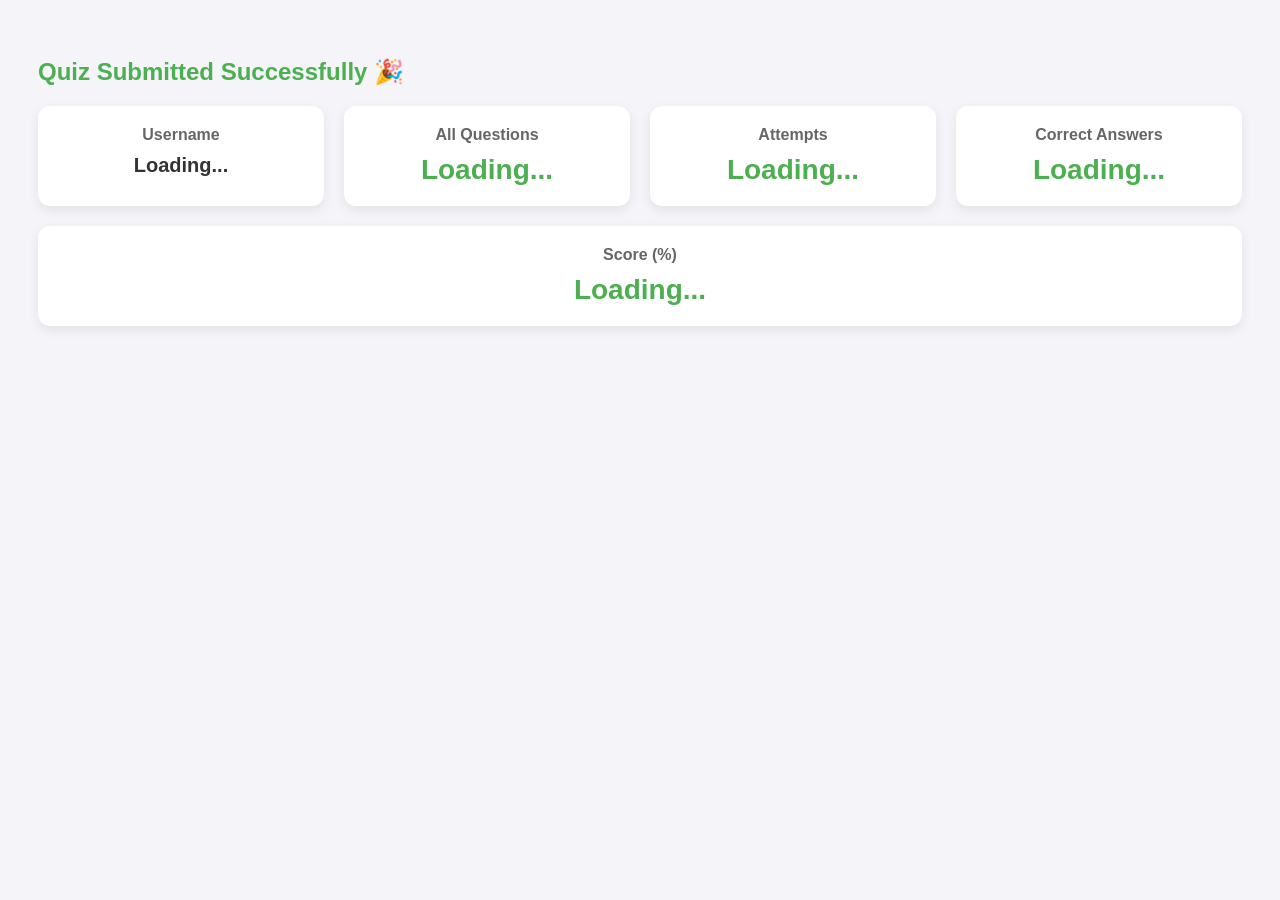
<file: user-score.html>
<!DOCTYPE html>
<html>
<head>
  <title>User Score</title>
  <style>
    body {
      font-family: Arial, sans-serif;
      padding: 30px;
      background: #f4f4f9;
      color: #333;
    }

    h2 {
      color: #4CAF50;
      margin-bottom: 20px;
    }

    .kpi-container {
      display: flex;
      flex-wrap: wrap;
      gap: 20px;
    }

    .kpi {
      background: white;
      flex: 1 1 200px;
      border-radius: 12px;
      box-shadow: 0 4px 12px rgba(0, 0, 0, 0.08);
      padding: 20px;
      text-align: center;
    }

    .kpi h3 {
      margin: 0;
      color: #666;
      font-size: 16px;
    }

    .kpi p {
      font-size: 28px;
      font-weight: bold;
      color: #4CAF50;
      margin: 10px 0 0;
    }

    .kpi#username p {
      font-size: 20px;
      color: #333;
    }
  </style>
</head>
<body>

  <h2>Quiz Submitted Successfully 🎉</h2>

  <div class="kpi-container">
    <div class="kpi" id="username">
      <h3>Username</h3>
      <p>Loading...</p>
    </div>
    <div class="kpi" id="all">
      <h3>All Questions</h3>
      <p>Loading...</p>
    </div>
    <div class="kpi" id="attempt">
      <h3>Attempts</h3>
      <p>Loading...</p>
    </div>
    <div class="kpi" id="correct">
      <h3>Correct Answers</h3>
      <p>Loading...</p>
    </div>
    <div class="kpi" id="score">
      <h3>Score (%)</h3>
      <p>Loading...</p>
    </div>
  </div>

  <script>
    const scriptURL = "https://script.google.com/macros/s/AKfycbyoL5_Wuef_TKE882CTQfLcBeVpyEThOTA_yVQ9IpayeThqDj3DoA9Vy6wpP8CkWDZ5/exec";

    async function loadUserScore() {
      const quizUser = localStorage.getItem("quizUser") || prompt("Enter your username:");
      if (quizUser) localStorage.setItem("quizUser", quizUser);

      const response = await fetch(scriptURL, {
        method: "POST",
        headers: { 'Content-Type': 'application/x-www-form-urlencoded' },
        body: JSON.stringify({ action: "getUserStats" })
      });

      const data = await response.json();

      if (data.status === "success") {
        const userStat = data.stats.find(s => s.user === quizUser);
        if (userStat) {
          document.getElementById("username").querySelector("p").textContent = userStat.user;
          document.getElementById("all").querySelector("p").textContent = userStat.all;
          document.getElementById("attempt").querySelector("p").textContent = userStat.attempt;
          document.getElementById("correct").querySelector("p").textContent = userStat.correct;
          document.getElementById("score").querySelector("p").textContent = userStat.score + "%";
        } else {
          alert("User not found in results.");
        }
      } else {
        alert("Error fetching result: " + data.message);
      }
    }

    window.onload = loadUserScore;
  </script>

</body>
</html>
</file>
